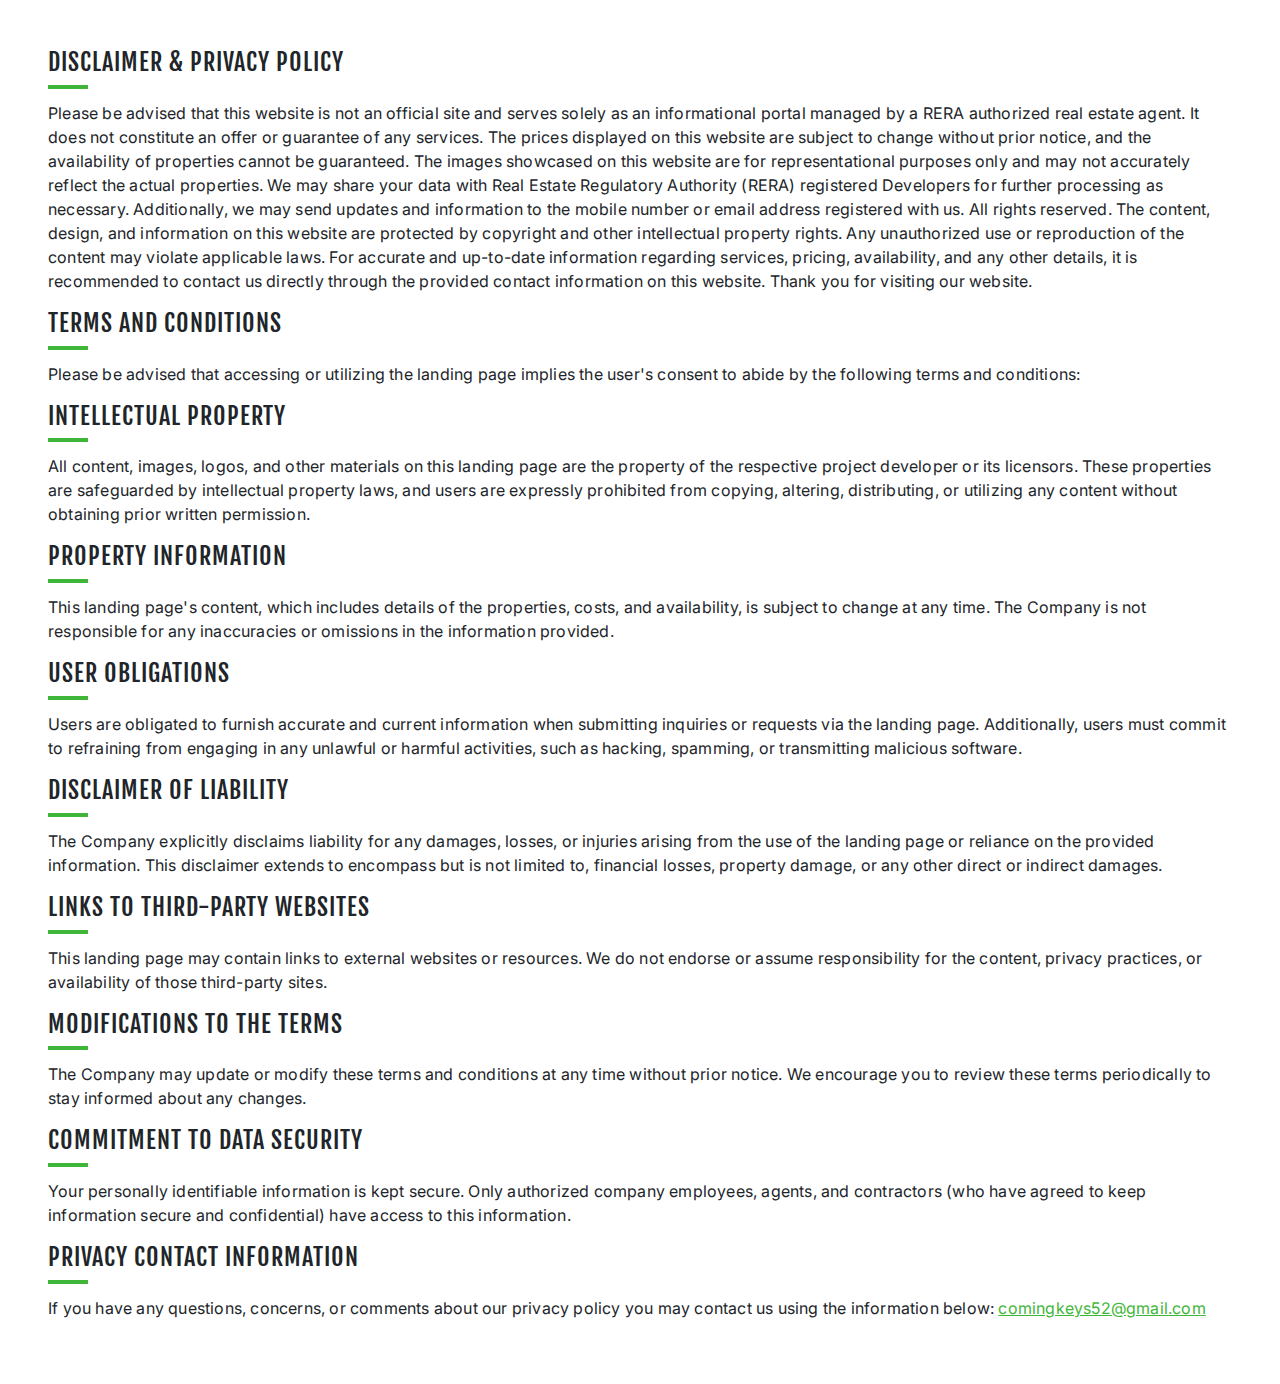
<file: policy.html>
<!DOCTYPE html>
<html lang="en">
<head>
  <meta charset="UTF-8">
  <meta name="viewport" content="width=device-width, initial-scale=1.0">
  <title>Disclaimer - M3M Golf Estate SCDA</title>
  <link rel="stylesheet"
    href="https://fonts.googleapis.com/css?family=Poppins|Montserrat|Open Sans|Muli|Fjalla+One|Inter" />
  <link rel="stylesheet" href="	https://cdn.jsdelivr.net/npm/bootstrap@5.3.3/dist/css/bootstrap.min.css">
  <link rel="stylesheet" href="style.css">
</head>
<body>
  <div class="disclaimerAndPrivacy p-3 p-md-4">
    <div class="disclaimerAndPrivacy-content p-3 p-md-4">
      <h4 class="mb-4">Disclaimer & privacy policy</h4>
      <p>Please be advised that this website is not an official site and serves solely as an informational portal managed by a RERA authorized real estate agent. It does not constitute an offer or guarantee of any services. The prices displayed on this website are subject to change without prior notice, and the availability of properties cannot be guaranteed. The images showcased on this website are for representational purposes only and may not accurately reflect the actual properties. We may share your data with Real Estate Regulatory Authority (RERA) registered Developers for further processing as necessary. Additionally, we may send updates and information to the mobile number or email address registered with us.
        All rights reserved. The content, design, and information on this website are protected by copyright and other intellectual property rights. Any unauthorized use or reproduction of the content may violate applicable laws.
        For accurate and up-to-date information regarding services, pricing, availability, and any other details, it is recommended to contact us directly through the provided contact information on this website. Thank you for visiting our website.</p>
      <h4 class="mb-4">Terms and Conditions</h4>
      <p>Please be advised that accessing or utilizing the landing page implies the user's consent to abide by the following terms and conditions:</p>
      <h4 class="mb-4">Intellectual Property</h4>
      <p>All content, images, logos, and other materials on this landing page are the property of the respective project developer or its licensors. These properties are safeguarded by intellectual property laws, and users are expressly prohibited from copying, altering, distributing, or utilizing any content without obtaining prior written permission.</p>
      <h4 class="mb-4">Property Information</h4>
      <p>This landing page's content, which includes details of the properties, costs, and availability, is subject to change at any time. The Company is not responsible for any inaccuracies or omissions in the information provided.</p>
      <h4 class="mb-4">User Obligations</h4>
      <p>Users are obligated to furnish accurate and current information when submitting inquiries or requests via the landing page. Additionally, users must commit to refraining from engaging in any unlawful or harmful activities, such as hacking, spamming, or transmitting malicious software.</p>
      <h4 class="mb-4">Disclaimer of Liability</h4>
      <p>The Company explicitly disclaims liability for any damages, losses, or injuries arising from the use of the landing page or reliance on the provided information. This disclaimer extends to encompass but is not limited to, financial losses, property damage, or any other direct or indirect damages.</p>
      <h4 class="mb-4">Links to Third-Party Websites</h4>
      <p>This landing page may contain links to external websites or resources. We do not endorse or assume responsibility for the content, privacy practices, or availability of those third-party sites.</p>
      <h4 class="mb-4">Modifications to the Terms</h4>
      <p>The Company may update or modify these terms and conditions at any time without prior notice. We encourage you to review these terms periodically to stay informed about any changes.</p>
      <h4 class="mb-4">Commitment to Data Security</h4>
      <p>Your personally identifiable information is kept secure. Only authorized company employees, agents, and contractors (who have agreed to keep information secure and confidential) have access to this information.</p>
      <h4 class="mb-4">Privacy Contact Information</h4>
      <p>If you have any questions, concerns, or comments about our privacy policy you may contact us using the information below: 
        <a href="mailto:comingkeys52@gmail.com">comingkeys52@gmail.com</a></p>
    </div>
  </div>
  <script src="script.js"></script>
</body>
</html>
</file>
<file: style.css>
:root {
  --black: #000;
  --green: #3fb639;
  --white: #fff;
  --light-grey: #666;
  --dark-green: #287e24;
}

body {
  background-color: #f7f7f7;
  background-image: linear-gradient(#fff 1px, transparent 1px), linear-gradient(to right, #fff 1px, #fff 1px);
  background-size: 3px 3px;
}

.header .logo-image {
  width: 110px;
}

.header .logo-image img {
  width: 100%;
}

.header .nav-link {
  font-size: 16px;
  font-family: Fjalla One;
  letter-spacing: 1px;
  color: var(--black);
}

.header .navbar-collapse {
  width: calc(100% - 110px);
}

.header .navbar-collapse .navbar-nav {
  width: 100%;
  justify-content: end;
}

.header .navbar-nav .tel-link {
  background-color: var(--green);
  color: var(--white);
  border-radius: 50px;
}

.header .navbar-toggler {
  border: none;
}

.header .navbar-toggler:focus-visible {
  outline: 0;
}

.header .navbar-toggler:focus {
  box-shadow: none;
}

.cb-fixed .header {
  background-color: var(--green);
  position: fixed;
  top: 0;
  left: 0;
  right: 0;
  z-index: 1;
  animation: slideDown 500ms forwards;
}

.cb-fixed .header .nav-link {
  color: var(--white);
}

.cb-fixed .header .logo-image img {
  filter: invert(1) brightness(100);
}

.header .container,
.section-container {
  max-width: 92%;
  margin: 0 auto;
}

.hero-section .hero-content {
  display: flex;
}

.hero-section .hero-content .hero-content-left {
  width: 70%;
  display: flex;
  flex-direction: column;
}

.hero-section .hero-content .hero-section-form {
  width: 30%;
  box-shadow: 0 0 0 10px #f7f7f7, -1px 1px 0px 10px #dddddd;
  border-radius: 10px;
  padding: 26px 17px;
  margin-left: 3%;
}

.section {
  position: relative;
}

.section-link {
  position: absolute;
  width: 100%;
  background-color: transparent;
  display: block;
  top: -100px;
  height: 100px;
  left: 0;
  z-index: -1;
}

.flickity-viewport {
  box-shadow: 0 0 0 10px #f7f7f7, -1px 1px 0px 10px #dddddd;
  border-radius: 10px;
}

.carousel-cell {
  width: 100%;
}

.carousel-cell img {
  width: 100%;
  height: 100%;
  object-fit: cover;
}

.hero-section .main-carousel img {
  border-radius: 10px;
  height: 100%;
  width: 100%;
  object-fit: cover;
}

.hero-section .project-info {
  font-family: Fjalla One;
}

.hero-section .project-info h1 {
  font-size: 32px;
  letter-spacing: 1px;
}

.hero-section .project-info h6 {
  font-size: 18px;
  letter-spacing: 1px;
  text-transform: uppercase;
  color: var(--green);
}

.hero-section .project-info ul {
  list-style-type: none;
}

.hero-section .project-info ul li {
  font-size: 13px;
  color: var(--light-grey);
  text-transform: uppercase;
  letter-spacing: 0.8px;
}

.hero-section .project-info img {
  width: 16px;
}

.hero-section .project-info h5 {
  background-color: var(--green);
  color: var(--white);
  border-radius: 32px;
  padding: 10px;
  font-size: 18px;
  text-transform: uppercase;
  letter-spacing: 1px;
}

.hero-section .hero-section-form form h6 {
  font-family: Fjalla One;
}

.hero-section .hero-section-form .form-control {
  border-radius: 32px;
  box-shadow: 0 0 0 5px #f7f7f7, -1px 1px 0px 5px #dddddd;
  margin-left: 5px;
}

.hero-section .hero-section-form .checkbox-text {
  text-align: justify;
  font-family: "Inter";
  color: var(--light-grey);
  letter-spacing: 0.2px;
  font-size: 11px;
}

body .submit-btn {
  background-color: var(--green);
  color: var(--white);
  width: 100%;
  border-radius: 32px;
  font-family: Fjalla One;
  text-transform: uppercase;
  letter-spacing: 1px;
}

body .submit-btn:hover {
  background-color: var(--green);
  color: var(--white);
}

.hero-section .project-details {
  box-shadow: 0 0 0 10px #f7f7f7, -1px 1px 0px 10px #dddddd;
  border-radius: 15px;
  margin-top: 32px;
  flex: 1;
}

.hero-section .project-details ul {
  list-style-type: none;
  height: 100%;
}

.hero-section .project-details ul li {
  width: 33.33%;
  border-left: 10px solid #f7f7f7;
  display: flex;
  flex-direction: column;
  justify-content: center;
}

.hero-section .project-details ul li:first-of-type {
  border-left: 0;
}

.hero-section .project-details ul p {
  font-family: Fjalla One;
  letter-spacing: 1px;
  text-transform: uppercase;
}

.hero-section .project-details ul span {
  font-size: 30px;
  font-family: Fjalla One;
  letter-spacing: 1px;
  text-transform: uppercase;
  color: var(--green);
}

.project-strip-image .mobile-strip-image {
  display: none;
}

.project-strip-image img {
  width: 100%;
  cursor: pointer;
}

.overview-section .overview-content {
  width: calc(50% - 24px);
  padding: 25px;
  background-color: #f3f5f4;
  border-radius: 25px;
  box-shadow: 0 0 0 10px #f7f7f7, -1px 1px 0px 10px #dddddd;
}

.overview-section .overview-image {
  width: calc(50% - 24px);
  border-radius: 25px;
  box-shadow: 0 0 0 10px #f7f7f7, -1px 1px 0px 10px #dddddd;
  padding: 0;
  margin-right: 3%;
}

.overview-section .overview-image img {
  width: 100%;
  height: 100%;
  object-fit: cover;
  border-radius: 25px;
}

.overview-section h6 {
  font-family: Fjalla One;
  letter-spacing: 1px;
  font-size: 16px;
}

.overview-section h1 {
  font-family: Fjalla One;
  letter-spacing: 1px;
}

.overview-section h5 {
  font-family: Fjalla One;
  letter-spacing: 1px;
  text-transform: uppercase;
}

.overview-section p {
  font-family: Inter;
  font-size: 15px;
  letter-spacing: 0.2px;
  line-height: 28px;
}

body .view-more-btn,
.cb-modal .modal-content .btn {
  background-color: var(--green);
  color: var(--white);
  text-transform: uppercase;
  box-shadow: 0 0 0 10px #1a8c14, -1px 1px 0px 10px #dddddd;
  border-radius: 50px;
  padding: 4px 50px;
  font-size: 18px;
  letter-spacing: 1px;
  font-family: Fjalla One;
}

body .view-more-btn:hover,
.cb-modal .modal-content .btn:hover {
  background-color: var(--green);
  color: var(--white);
}

.highlight-section .highlights-left {
  width: 27%;
  margin-right: 32px;
}

.highlight-section .highlights-center {
  width: 26%;
  margin-right: 14px;
  margin-top: 10px;
}

.highlight-section .highlights-right {
  width: 42%;
  margin-top: 10px;
}

h2.section-title {
  font-family: Fjalla One;
  color: var(--green);
  text-transform: uppercase;
  letter-spacing: 1px;
  border: 1px solid var(--green);
  display: inline-block;
  border-radius: 32px;
  padding: 8px 32px;
}

.highlight-section .highlights-left h3,
.amenities-section .amenities-left h3 {
  font-family: Fjalla One;
  font-size: 27px;
  line-height: 40px;
  text-transform: uppercase;
  letter-spacing: 1px;
}

.highlight-section .highlights-left p {
  font-family: Inter;
  line-height: 26px;
  font-size: 15px;
  letter-spacing: 0.2px;
}

.highlight-section .highlights-left img {
  width: 100%;
  border-radius: 25px;
  box-shadow: 0 0 0 10px #f7f7f7, -1px 1px 0px 10px #dddddd;
}

.highlight-section .highlights-center img {
  width: 100%;
  border-radius: 25px;
  box-shadow: 0 0 0 10px #f7f7f7, -1px 1px 0px 10px #dddddd;
}

.highlight-section .highlights-right ul {
  list-style-type: none;
}

.highlight-section .highlights-right li {
  border-radius: 10px;
  background-color: #f3f5f4;
  box-shadow: 0 0 0 10px #f7f7f7, -1px 1px 0px 10px #dddddd;
  display: flex;
}

.highlight-section .highlights-right li p {
  letter-spacing: 1px;
  font-size: 15px;
  font-family: Fjalla One;
  text-transform: uppercase;
  display: inline-block;
  margin: 0;
}

.highlight-section .highlights-right li span {
  font-family: Fjalla One;
  width: 36px !important;
  font-size: 20px;
  height: 36px;
  display: inline-block;
  background-color: var(--green);
  color: var(--white);
  text-align: center;
  line-height: 36px;
  border-radius: 10px;
  margin-right: 12px;
}

.pricing-section .pricing-box {
  border-radius: 25px;
  padding: 20px 30px;
  margin-left: 6.5%;
  box-shadow: 0 0 0 10px #f7f7f7, -1px 1px 0px 10px #dddddd;
  width: 30%;
}

.pricing-section .pricing-box-inner {
  margin-left: -35%;
  border: 10px solid var(--green);
  padding: 25px;
  border-radius: 25px;
  background-color: #f3f5f4;
  margin-bottom: 25px;
  width: 120%;
  box-shadow: 0 3px 3px rgba(0, 0, 0, 0.20), 0 3px 3px rgba(0, 0, 0, 0.20);
  margin-top: 15px;
}

.pricing-section .pricing-box-inner h5 {
  font-family: Fjalla One;
  text-transform: uppercase;
  letter-spacing: 1px;
  font-size: 22px;
  margin-top: 15px;
  position: relative;
  margin-bottom: 25px;
}

.pricing-section .pricing-box-inner h5:before {
  content: '';
  display: block;
  position: absolute;
  bottom: -12px;
  left: 0;
  width: 40px;
  height: 4px;
  background-color: var(--green);
}

.pricing-section .pricing-box-inner h6 {
  font-family: Inter;
  font-size: 16px;
  letter-spacing: 0.2px;
  padding-bottom: 5px;
}

.pricing-section .pricing-box-inner h2 {
  color: var(--green);
  font-family: Fjalla One;
  letter-spacing: 1px;
  font-size: 34px;
  line-height: 30px;
}

.pricing-section .pricing-box>h4 {
  letter-spacing: 1px;
  font-size: 20px;
  padding-top: 10px;
  font-family: Fjalla One;
}

.pricing-section .pricing-box>h4 span {
  color: var(--light-grey);
}

.pricing-section .pricing-box:last-of-type {
  margin-left: 12%;
}

.amenities-section .amenities-left {
  width: 50%;
  margin-right: 3%;
}

.amenities-section .amenities-right {
  width: 50%;
  display: flex;
  flex-wrap: wrap;
  max-height: 500px;
  height: 100%;
  overflow-y: scroll;
  margin-top: 10px;
}

.amenities-section .amenities-right svg {
  width: 34px;
  height: 34px;
}

.amenities-section .amenities-right .amenity-block-image {
  width: 59px;
  height: 59px;
  position: absolute;
  bottom: 0;
  right: 7%;
}

.amenities-section .amenities-right .amenity-block-image img {
  width: 100%;
}

.amenities-section .amenities-right h2 {
  font-size: 24px;
  letter-spacing: 2px;
  margin-bottom: 0;
  font-family: Fjalla One;
  text-transform: uppercase;
}

.amenities-section .amenities-right .amenity-block {
  padding: 25px 25px 54px 25px;
  position: relative;
  background-color: #f3f5f4;
  box-shadow: 0 0 0 10px #f7f7f7, -1px 1px 0px 10px #dddddd;
  width: 45%;
  margin: 2.5%;
  border-radius: 25px;
}

.amenities-section .amenities-right::-webkit-scrollbar-track {
  -webkit-box-shadow: inset 0 0 6px rgba(0, 0, 0, 0.3);
  border-radius: 32px;
}

.amenities-section .amenities-right::-webkit-scrollbar {
  width: 10px;
  border-radius: 32px;
}

.amenities-section .amenities-right::-webkit-scrollbar-thumb {
  background-color: var(--green);
  border-radius: 32px;
}

.floor-plan-section .floor_plan_left {
  width: 35%;
  position: relative;
  box-shadow: 0 0 0 10px #f7f7f7, -1px 1px 0px 10px #dddddd;
  border-radius: 25px;
  margin-right: 4%;
}

.floor-plan-section .floor_plan_right {
  width: 65%;
}

.floor-plan-section .plan-block {
  width: 50%;
}

.floor-plan-section img {
  width: 100%;
}

.floor-plan-section .floor_plan_left img {
  filter: blur(3px);
  border-radius: 25px;
  height: 100%;
  object-fit: cover;
}

.floor-plan-section .floor_plan_left .view-more-btn {
  position: absolute;
  top: 50%;
  left: 50%;
  transform: translate(-50%, -50%);
}

.floor-plan-section .plan-block-image img {
  max-width: 296px;
  max-height: 296px;
  box-shadow: 0 0 0 10px #f7f7f7, -1px 1px 0px 10px #dddddd;
  border-radius: 25px;
}

.floor-plan-section .plan-block h4 {
  font-family: Fjalla One;
}

.floor-plan-section .floor_plan_right .view-more-btn {
  margin-left: 10px;
}

.floor-plan-section .plan-block:first-of-type {
  margin-right: 28px;
}

.gallery-section .gallery-left {
  width: 36%;
  margin-right: 3%;
}

.gallery-section .gallery-right {
  width: 60%;
}

.gallery-section img {
  width: 100%;
  height: 100%;
  object-fit: cover;
  box-shadow: 0 0 0 10px #f7f7f7, -1px 1px 0px 10px #dddddd;
  border-radius: 25px;
}

.gallery-section .gallery-right-bottom img {
  width: 47%;
}

.m3m-location .m3m-location-map iframe {
  width: 100%;
}

.m3m-location .m3m-location-features ul {
  list-style-type: none;
}

.m3m-location .m3m-location-features ul li {
  font-family: Fjalla One;
  border-radius: 10px;
  background-color: #f3f5f4;
  box-shadow: 0 0 0 10px #f7f7f7, -1px 1px 0px 10px #dddddd;
  position: relative;
  padding-left: 38px;
  font-size: 14px;
  text-transform: uppercase;
  letter-spacing: 1px;
  margin-bottom: 32px;
}

.m3m-location .m3m-location-features ul li:before {
  width: 10px;
  height: 10px;
  content: "";
  display: block;
  background-color: var(--green);
  border-radius: 50%;
  position: absolute;
  left: 12px;
  top: 50%;
  transform: translateY(-50%);
}

.m3m-location .m3m-location-features h4,
.about-builder-section h4 {
  font-family: Fjalla One;
  text-transform: uppercase;
  letter-spacing: 1px;
  position: relative;
}

.m3m-location .m3m-location-features h4::before,
.about-builder-section h4::before {
  content: '';
  display: block;
  position: absolute;
  bottom: -12px;
  left: 0;
  width: 40px;
  height: 4px;
  background-color: var(--green);
}

.about-builder-section .about-builder-desc {
  width: 70%;
  border-radius: 25px;
  background-color: #f3f5f4;
  box-shadow: 0 0 0 10px #f7f7f7, -1px 1px 0px 10px #dddddd;
  padding: 24px;
  margin-right: 3%;
}

.about-builder-section .enquiry-form {
  width: 30%;
  border-radius: 25px;
  background-color: #f3f5f4;
  box-shadow: 0 0 0 10px #f7f7f7, -1px 1px 0px 10px #dddddd;
  padding: 24px;
}

.about-builder-section .about-builder-desc p {
  font-family: Inter;
  letter-spacing: 0.2px;
  font-size: 15px;
}

.about-builder-section .enquiry-form .form-control {
  border-radius: 32px;
  box-shadow: 0 0 0 5px #f7f7f7, -1px 1px 0px 5px #dddddd;
  margin-left: 5px;
}

.footer.section {
  background-color: var(--green);
  color: var(--white);
}

.footer span {
  font-size: 12px;
  text-align: left;
}

.footer span .btn {
  color: var(--white);
  text-decoration: underline;
  font-size: 12px;
  padding: 0;
  border: none;
}

.disclaimerAndPrivacy h4 {
  font-family: Fjalla One;
  text-transform: uppercase;
  letter-spacing: 1px;
  position: relative;
}

.disclaimerAndPrivacy h4::before {
  content: '';
  display: block;
  position: absolute;
  bottom: -12px;
  left: 0;
  width: 40px;
  height: 4px;
  background-color: var(--green);
}

.disclaimerAndPrivacy p {
  font-family: Inter;
  letter-spacing: 0.2px;
}

.disclaimerAndPrivacy p a {
  color: var(--green);
}

.cb-modal .modal-content {
  border: 1px solid rgba(0, 0, 0, .2);
  border-radius: 0.3rem;
  box-shadow: 0 0 0 10px #f7f7f7, -1px 1px 0px 10px #dddddd;
  padding: 60px 42px 42px;
}

.cb-modal .modal-content h1 {
  font-family: Fjalla One;
  letter-spacing: 1px;
  text-transform: uppercase;
  font-size: 35px;
  text-align: center;
}

.cb-modal .modal-content h2 {
  font-family: Inter;
  font-size: 16px;
  letter-spacing: 0.2px;
  text-align: center;
  position: relative;
}

.cb-modal .modal-content h2::before {
  content: '';
  display: block;
  width: 80%;
  height: 1px;
  background-color: #ddd;
  position: absolute;
  bottom: 0;
  left: 50%;
  transform: translateX(-50%);
}

.cb-modal .modal-content h3 {
  color: var(--green);
  text-align: center;
  border-radius: 50px;
  font-family: Fjalla One;
  font-size: 28px;
  text-transform: uppercase;
  margin-bottom: 15px;
  letter-spacing: 1px;
}

.cb-modal .modal-content .form-control {
  border-radius: 32px;
  box-shadow: 0 0 0 5px #f7f7f7, -1px 1px 0px 5px #dddddd;
  margin-left: 5px;
}

.cb-modal .modal-content .btn-close {
  border-radius: 50%;
  position: absolute;
  right: 16px;
  top: 16px;
  width: 6px;
  height: 6px;
  padding: 14px;
  border: 1px solid #000;
  font-size: 13px;
  color: #000;
}

.sticky-btns-bar {
  background-color: var(--dark-green);
  padding: 0px;
  position: sticky;
  bottom: 0;
  display: none;
}

.sticky-btns-bar .sticky-btn {
  width: 50%;
  display: flex;
  align-items: center;
  justify-content: center;
  padding: 8px;
}

.sticky-btns-bar .call-btn {
  text-decoration: none;
  color: var(--white);
}

.sticky-btns-bar .call-btn svg {
  width: 30px;
  height: 30px;
  margin-right: 4px
}

.sticky-btns-bar .enquire-btn {
  color: var(--white);
  border-left: 2px solid var(--white);
  border-radius: 0;
}

.sticky-btns-bar .enquire-btn svg {
  width: 20px;
  height: 20px;
  margin-right: 8px;
}

body .cb-modal-container {
  position: fixed;
  top: 0;
  left: 0;
  display: flex;
  align-items: center;
  justify-content: center;
  z-index: 99;
  height: 100%;
  width: 100%;
  display: none;
}

body .cb-modal-container.cb-show-modal {
  display: flex;
}

.cb-modal-container .cb-modal-overlay {
  position: absolute;
  top: 0;
  left: 0;
  height: 100%;
  width: 100%;
  background: rgba(0, 0, 0, 0.5);
}

.cb-modal-container.cb-list-modal .cb-modal-content {
  width: 290px;
  padding: 42px 24px 24px;
  border-radius: 12px;
  background: var(--white);
  z-index: 99;
  position: relative;
  animation: slideIn 0.2s linear;
}

.cb-modal-container .cb-close-btn {
  border: none;
  background: transparent;
  position: absolute;
  right: 16px;
  top: 16px;
  font-size: 34px;
  padding: 0;
  line-height: 16px;
  font-family: serif;
  color: var(--green);
}

.cb-modal-container.cb-list-modal ul {
  list-style-type: none;
}

.cb-modal-container.cb-list-modal ul a {
  text-decoration: none;
  color: var(--green);
  font-family: Fjalla One;
  letter-spacing: 1px;
}

@keyframes slideIn {
  0% {
    transform: translateX(240px);
    animation-timing-function: ease-in;
  }

  100% {
    transform: translateX(0px);
    animation-timing-function: ease-in;
  }
}

@keyframes slideDown {
  0% {
    transform: translateY(-50px);
  }

  100% {
    transform: translateY(0);
  }
}

@media (max-width:1200px) {
  .header .logo-image {
    width: 90px;
  }

  .header .nav-link {
    font-size: 13px;
  }

  .about-builder-section .about-builder-desc {
    width: 60%;
  }

  .about-builder-section .enquiry-form {
    width: 40%;
  }
}

@media (max-width:992px) {
  .overview-section .project-overview {
    flex-direction: column;
  }

  .overview-section .overview-image,
  .overview-section .overview-content {
    width: 100%;
  }

  .overview-section .overview-image {
    margin-bottom: 34px;
  }

  .highlight-section .highlights-center {
    display: none;
  }

  .highlight-section .highlights-left,
  .highlight-section .highlights-right {
    width: 50%;
  }

  .highlight-section .highlights-left {
    margin-right: 8px;
  }

  .pricing-section .pricing-box {
    width: 40%;
  }

  .pricing-section .pricing-box:last-of-type {
    margin-left: 10%;
  }

  .floor-plan-section .plan-block h4 {
    font-size: 20px;
  }

  .floor-plan-section .view-more-btn {
    font-size: 13px;
    padding: 4px 16px;
  }

  .m3m-location .m3m-location-map {
    margin-bottom: 24px;
  }

  .amenities-section .amenities-wrapper {
    flex-direction: column;
  }

  .amenities-section .amenities-left {
    margin: 0;
    margin-bottom: 24px;
    width: 100%;
  }

  .amenities-section .amenities-right {
    width: 100%;
    max-height: 100%;
    overflow: hidden;
  }
}

@media (max-width:767px) {
  .hero-section .hero-content {
    flex-direction: column;
  }

  .hero-section .hero-content .hero-content-left {
    width: 100%;
  }

  .hero-section .hero-content .hero-section-form {
    width: 100%;
    margin: 0;
  }

  .hero-section .project-details {
    margin-bottom: 32px;
  }

  .hero-section .project-details ul span {
    font-size: 18px;
  }

  .project-strip-image .desk-strip-image {
    display: none;
  }

  .project-strip-image .mobile-strip-image {
    display: block;
  }

  .highlight-section .project-highlights {
    flex-direction: column;
  }

  .highlight-section .highlights-left,
  .highlight-section .highlights-right {
    width: 100%;
  }

  .highlight-section .highlights-right ul {
    padding: 0;
  }

  .highlight-section .highlights-left {
    margin-bottom: 24px;
  }

  .pricing-section .row {
    flex-direction: column;
  }

  .pricing-section .pricing-box {
    width: 94%;
    margin: 0 auto;
  }

  .pricing-section .pricing-box:last-of-type {
    margin: 0 auto;
    margin-top: 32px;
  }

  .pricing-section .pricing-box-inner {
    margin-left: 0;
    width: auto;
  }

  .floor-plan-section .floor_plan {
    flex-direction: column;
  }

  .floor-plan-section .floor_plan_left {
    width: 100%;
    margin-bottom: 42px;
  }

  .floor-plan-section .floor_plan_right {
    width: 100%;
    flex-direction: column;
  }

  .floor-plan-section .plan-block {
    width: 100%;
  }

  .floor-plan-section .view-more-btn {
    font-size: 18px;
    padding: 4px 32px;
  }

  .floor-plan-section .plan-block:first-of-type {
    margin: 0;
    margin-bottom: 42px;
  }

  .floor-plan-section .plan-block-image img {
    max-width: 100%;
    object-fit: contain;
  }

  .gallery-section .gallery-images,
  .about-builder-section .about-builder-wrapper {
    flex-direction: column;
  }

  .gallery-section .gallery-left,
  .gallery-section .gallery-right,
  .about-builder-section .about-builder-desc,
  .about-builder-section .enquiry-form {
    width: 100%;
  }

  .gallery-section .gallery-left,
  .gallery-section .gallery-right-top {
    margin-bottom: 32px !important;
  }

  .about-builder-section .about-builder-desc {
    margin: 0;
    margin-bottom: 32px;
  }

  .sticky-btns-bar {
    display: block;
  }

  .cb-modal .modal-content {
    width: 90%;
  }

  .cb-modal .modal-dialog {
    display: flex;
    align-items: center;
    justify-content: center;
    height: 100%;
  }

  .cb-modal .modal-content h1 {
    font-size: 26px;
  }

  .cb-modal .modal-content h3 {
    font-size: 22px;
  }

  .cb-modal .modal-content .btn {
    font-size: 16px;
  }
}
</file>
